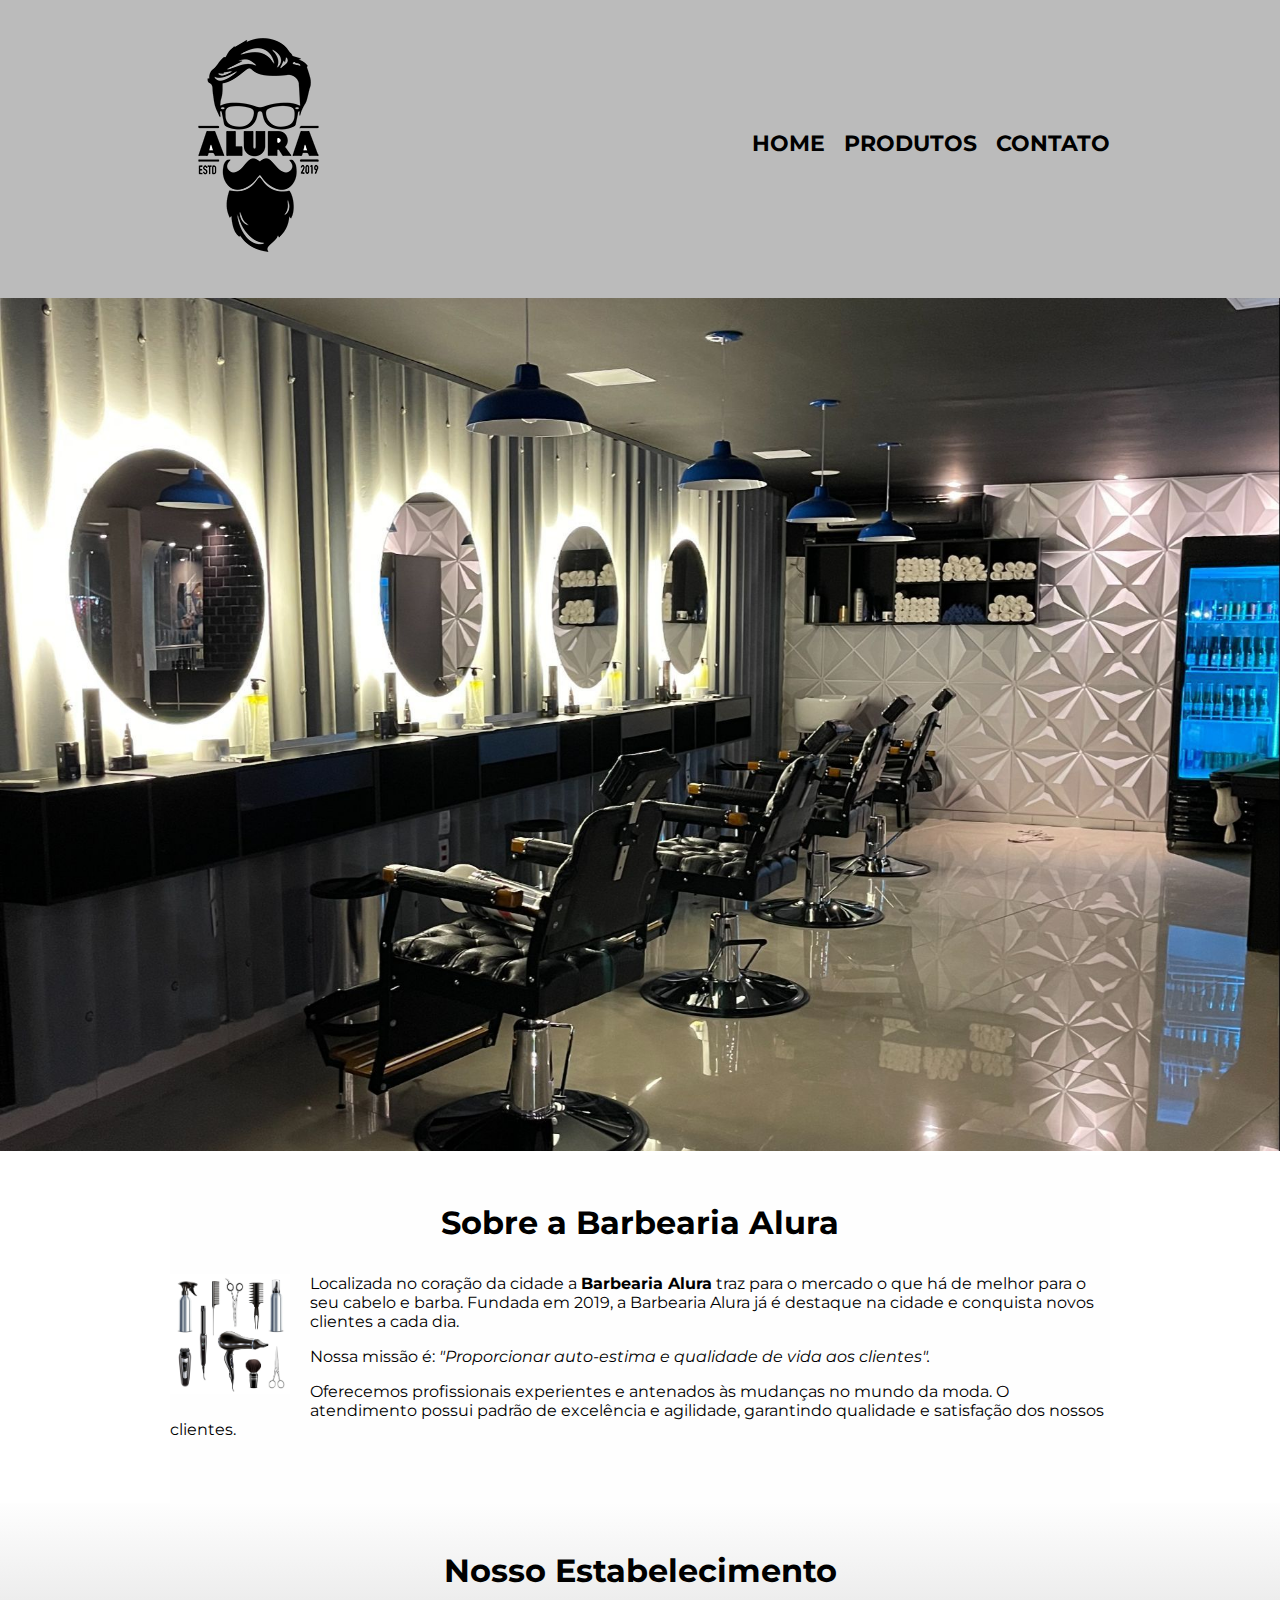
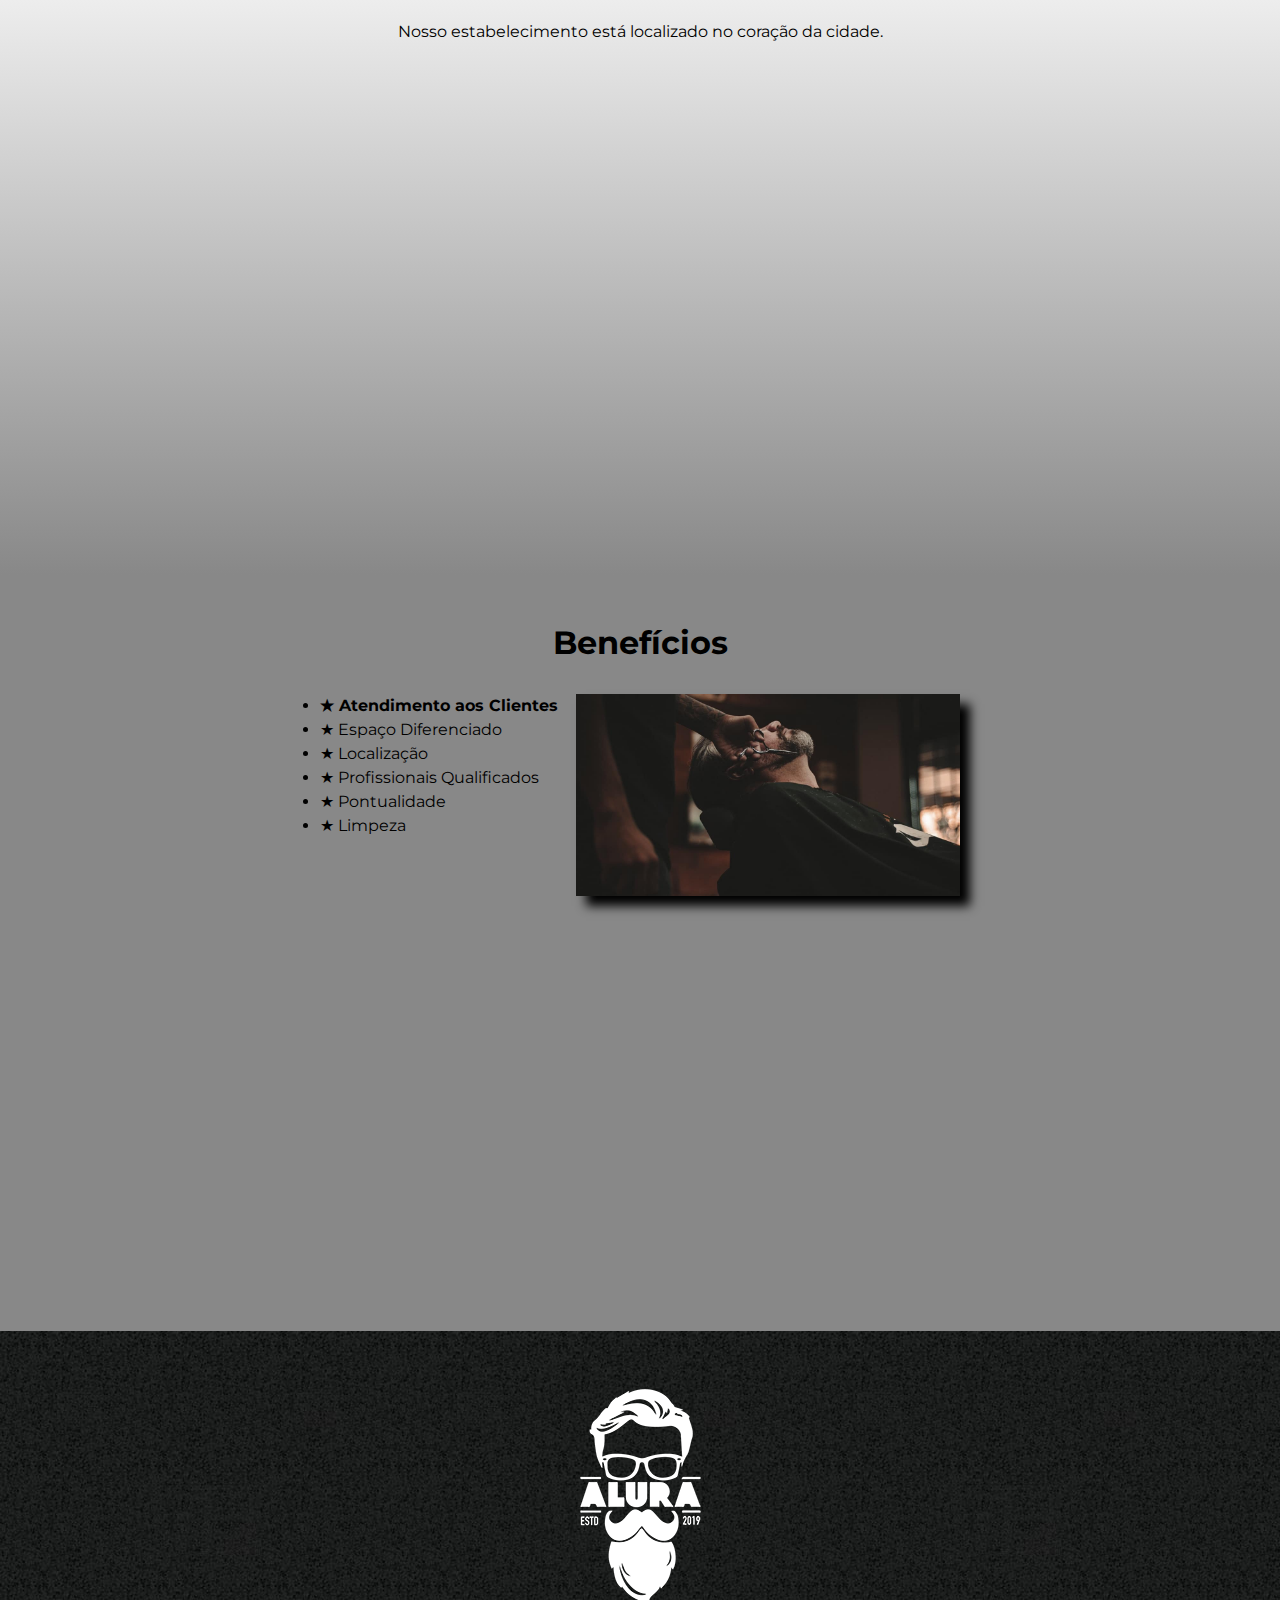
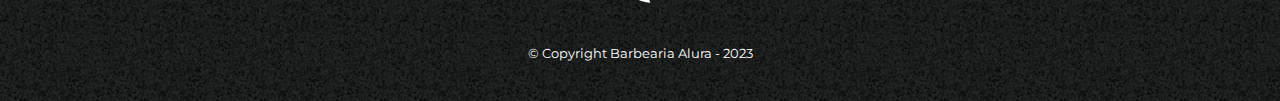
<file: index.html>
<!DOCTYPE html>
<html lang="pt-br">
<head>
    <meta charset="UTF-8">
    <meta http-equiv="X-UA-Compatible" content="IE=edge">
    <meta name="viewport" content="width=device-width, initial-scale=1.0">
    <title>Barbearia Alura</title>

    <link rel="stylesheet" href="style.css">
    <link rel="preconnect" href="https://fonts.googleapis.com">
    <link rel="preconnect" href="https://fonts.gstatic.com" crossorigin>
    <link href="https://fonts.googleapis.com/css2?family=Montserrat:wght@400;700&display=swap" rel="stylesheet">
</head>
<body>
    <header>
        <div class="caixa">
            <h1><img src="img/logo.png" alt="Logo da Barbearia Alura"></h1>
            <nav>
                <ul>
                    <li><a href="index.html">Home</a></li>
                    <li><a href="produtos.html">Produtos</a></li>
                    <li><a href="contato.html">Contato</a></li>
                </ul>
            </nav>
        </div>
    </header>
    
    <img src="img/home.jpeg" alt="Foto da Barbearia" class="banner">

    <main>
        <section class="principal">
            <h2 class="titulo-principal">Sobre a Barbearia Alura</h2>
            <img src="img/utensilios.jpg" alt="Imagem de secador, escova e prancha." class="utensilios">

            <p>Localizada no coração da cidade a <strong>Barbearia Alura</strong> traz para o mercado o que há de melhor para o seu cabelo e barba. Fundada em 2019, a Barbearia Alura já é destaque na cidade e conquista novos clientes a cada dia.</p>
            <p id="missao">Nossa missão é: <em>"Proporcionar auto-estima e qualidade de vida aos clientes".</em></p>
            <p>Oferecemos profissionais experientes e antenados às mudanças no mundo da moda. O atendimento possui padrão de excelência e agilidade, garantindo qualidade e satisfação dos nossos clientes.</p>
        </section>

        <section class="mapa">
            <h3 class="titulo-principal">Nosso Estabelecimento</h3>
            <p>Nosso estabelecimento está localizado no coração da cidade.</p>

            <div class="mapa-conteudo">
                <iframe src="https://www.google.com/maps/embed?pb=!1m18!1m12!1m3!1d3674.660358816234!2d-53.13698832558148!3d-22.925895038552493!2m3!1f0!2f0!3f0!3m2!1i1024!2i768!4f13.1!3m3!1m2!1s0x948da6cdac0f4f51%3A0xf341d2fa6316051a!2sCol%C3%A9gio%20Estadual%20Guilherme%20de%20Almeida!5e0!3m2!1spt-BR!2sbr!4v1687434399993!5m2!1spt-BR!2sbr" width="600" height="450" style="border:0;" allowfullscreen="" loading="lazy" referrerpolicy="no-referrer-when-downgrade"></iframe>
            </div>
        </section>

        <section class="beneficios">
            <h3 class="titulo-principal">Benefícios</h3>
            <div class="conteudo-beneficios">
                <ul class="lista-beneficios">
                    <li class="itens">Atendimento aos Clientes</li>
                    <li class="itens">Espaço Diferenciado</li>
                    <li class="itens">Localização</li>
                    <li class="itens">Profissionais Qualificados</li>
                    <li class="itens">Pontualidade</li>
                    <li class="itens">Limpeza</li>
                </ul><img src="img/beneficios.jpg" alt="Corte de Cabelo" class="imagem-beneficios">
            </div>

            <div class="video">
                <iframe width="560" height="315" src="https://www.youtube.com/embed/oGqGjVX2yW8" title="YouTube video player" frameborder="0" allow="accelerometer; autoplay; clipboard-write; encrypted-media; gyroscope; picture-in-picture; web-share" allowfullscreen></iframe>
            </div>
        </section>
    </main>

    <footer>
        <img src="img/logo-branco.png" alt="Logo Branca">
        <p class="copyright">&copy; Copyright Barbearia Alura - 2023</p>
    </footer>
</body>
</html>
</file>
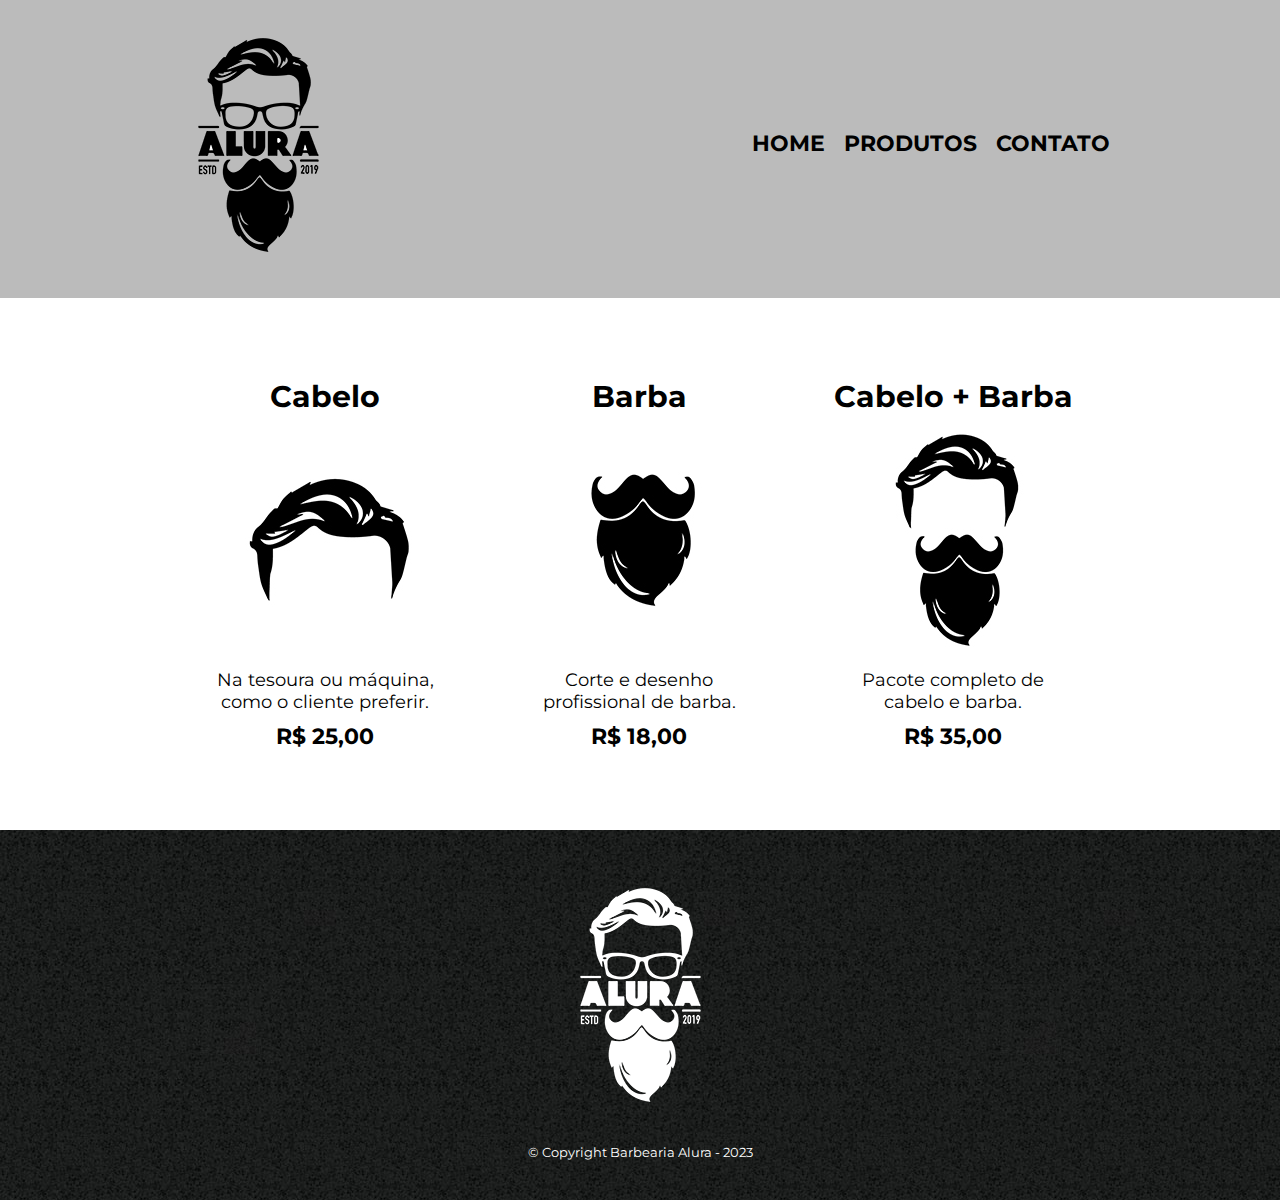
<file: produtos.html>
<!DOCTYPE html>
<html lang="pt-br">
<head>
    <meta charset="UTF-8">
    <meta name="viewport" content="width=device-width, initial-scale=1.0">
    <title>Produtos - Barbearia</title>

    <link rel="stylesheet" href="style.css">
    <link rel="preconnect" href="https://fonts.googleapis.com">
    <link rel="preconnect" href="https://fonts.gstatic.com" crossorigin>
    <link href="https://fonts.googleapis.com/css2?family=Montserrat:wght@400;700&display=swap" rel="stylesheet">
</head>
<body>
    <header>
        <div class="caixa">
            <h1><img src="img/logo.png" alt="Logo da Barbearia Alura"></h1>
            <nav>
                <ul>
                    <li><a href="index.html">Home</a></li>
                    <li><a href="produtos.html">Produtos</a></li>
                    <li><a href="index.html">Contato</a></li>
                </ul>
            </nav>
        </div>
    </header>

    <main>
        <ul class="produtos">
            <li>
                <h2>Cabelo</h2>
                <img src="img/cabelo.jpg" alt="Vetor de Cabelo">
                <p class="produto-descricao">Na tesoura ou máquina, como o cliente preferir.</p>
                <p class="produto-preco">R$ 25,00</p>
            </li>
            <li>
                <h2>Barba</h2>
                <img src="img/barba.jpg" alt="Vetor de Barba">
                <p class="produto-descricao">Corte e desenho profissional de barba.</p>
                <p class="produto-preco">R$ 18,00</p>
            </li>
            <li>
                <h2>Cabelo + Barba</h2>
                <img src="img/cabelo+barba.jpg" alt="Vetor de Cabelo + Barba">
                <p class="produto-descricao">Pacote completo de cabelo e barba.</p>
                <p class="produto-preco">R$ 35,00</p>
            </li>
        </ul>
    </main>
    <footer>
        <img src="img/logo-branco.png">
        <p class="copyright">&copy; Copyright Barbearia Alura - 2023</p>
    </footer>
</body>
</html>
</file>
<file: style.css>
* {
    margin: 0;
    padding: 0;
}

body {
    font-family: 'Montserrat', sans-serif;
}

header {
    background: #bbbbbb;
    padding: 20px 0;
}

.caixa {
    position: relative;
    width: 940px;
    margin: 0 auto;
}

nav {
    position: absolute;
    top: 110px;
    right: 0;
}

nav li {
    display: inline;
    margin: 0 0 0 15px;
}

nav a {
    text-transform: uppercase;
    color: black;
    font-weight: bold;
    font-size: 22px;
    text-decoration: none;
}

nav a:hover {
    color: #c78c19;
    text-decoration: underline;
}

.banner {
    width: 100%;
}

.titulo-principal {
    text-align: center;
    font-size: 2em;
    margin: 0 0 1em;
    clear: left;
}

.principal {
    padding: 3em 0;
    background: #fefefe;
    width: 940px;
    margin: 0 auto;
}

.principal p {
    margin: 0 0 1em; 
}

.principal strong {
    font-weight: bold;
}

.principal em {
    font-style: italic;
}

.utensilios {
    width: 120px;
    float: left;
    margin: 0 20px 20px 0;
}

.mapa {
    padding: 3em 0;
    background: linear-gradient(#fefefe, #888888);
}

.mapa-conteudo {
    width: 940px;
    margin: 0 auto;
}

.mapa p {
    margin: 0 0 2em;
    text-align: center;
}

.beneficios {
    padding: 3em 0;
    background: #888888;
}

.conteudo-beneficios {
    width: 640px;
    margin: 0 auto;
}

.lista-beneficios {
    width: 40%;
    display: inline-block;
    vertical-align: top;
}

.itens {
    line-height: 1.5;
}

.itens:first-child {
    font-weight: bold;
}

.itens::before {
    content: "★    ";
}

.imagem-beneficios {
    width: 60%;
    opacity: 1;
    transition: 400ms;
    box-shadow: 10px 10px 10px 0 #000000;
}

.imagem-beneficios:hover {
    opacity: 0.3;
}

.video {
    width: 560px;
    margin: 2em auto;
}

@media screen and (max-width: 480px) {
    .caixa,
    .principal,
    .conteudo-beneficios,
    .mapa-conteudo,
    .video {
        width: auto;
    }

    h1 {
        text-align: center;
    }

    nav {
        position: static;
    }

    .lista-beneficios, .imagem-beneficios {
        width: 100%;
    }
}

footer {
    text-align: center;
    background: url('img/bg.jpg');
    padding: 40px 0;
  }
  
  .copyright {
    color: #ffffff;
    font-size: 13px;
    margin: 20px 0 0;
  }

  .produtos {
    width: 940px;
    margin: 0 auto;
    padding: 50px 0;
  }

  .produtos li {
    display: inline-block;
    text-align: center;
    width: 30%;
    vertical-align: top;
    margin: 0 1.5%;
    padding: 30px 20px;
    box-sizing: border-box;
    border: 2px solid #000000
    border-radius: 10px;
  }

  .produtos li:hover{
    border-color: #c78c19;
  }

  .produtos li:active{
    border-color: #088c19;
  }

  .produtos li:hover h2 {
    font-size: 34px;
  }
  
  .produtos h2 {
    font-size: 30px;
    font-weight: bold;
  }

  .produto-descricao {
    font-size: 18px;
  }

  .produto-preco {
    font-size: 22px;
    font-weight: bold;
    margin-top: 10px;
  }

  footer{
    text-align: center;
    background: url("img/bg.jpg");
    padding: 40px 0;
  }

  .copyright{
    color: #ffffff
    font-size: 13px;
    margin: 20px 0 0;
  }
</file>
